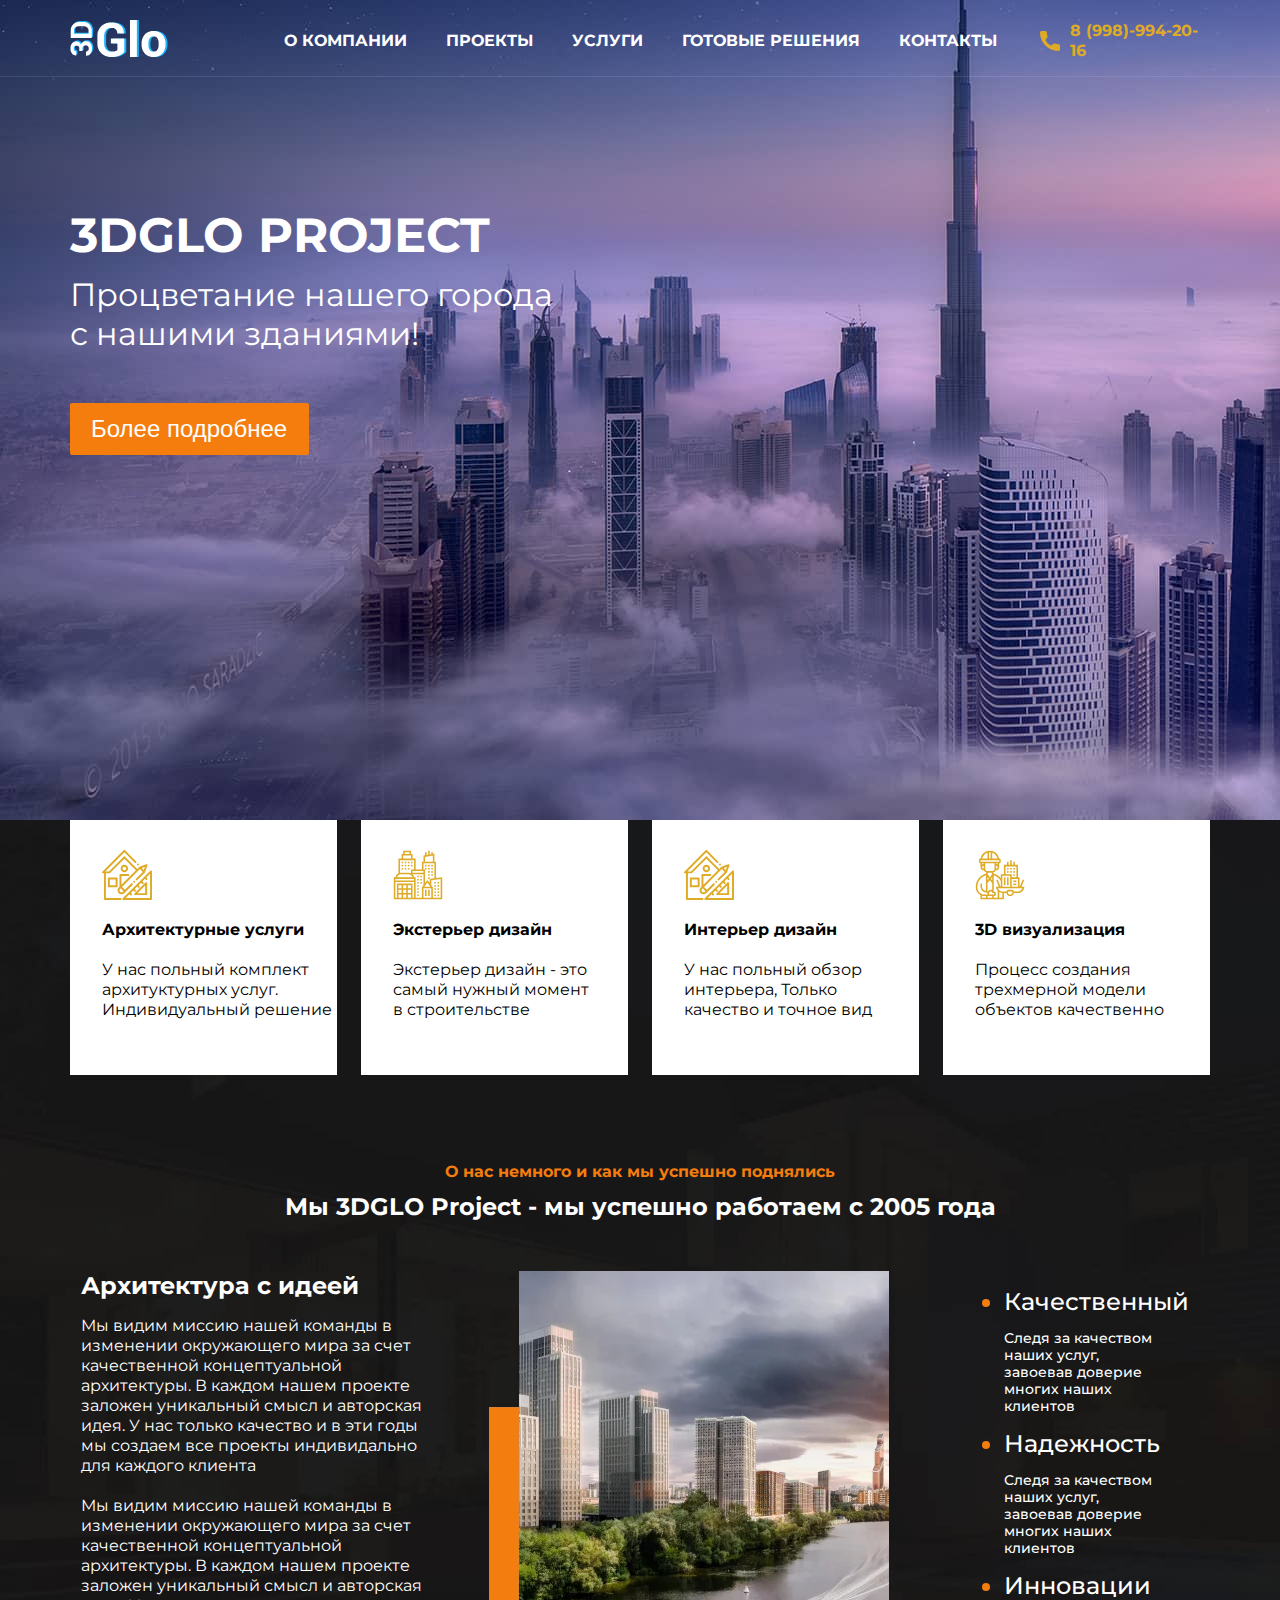
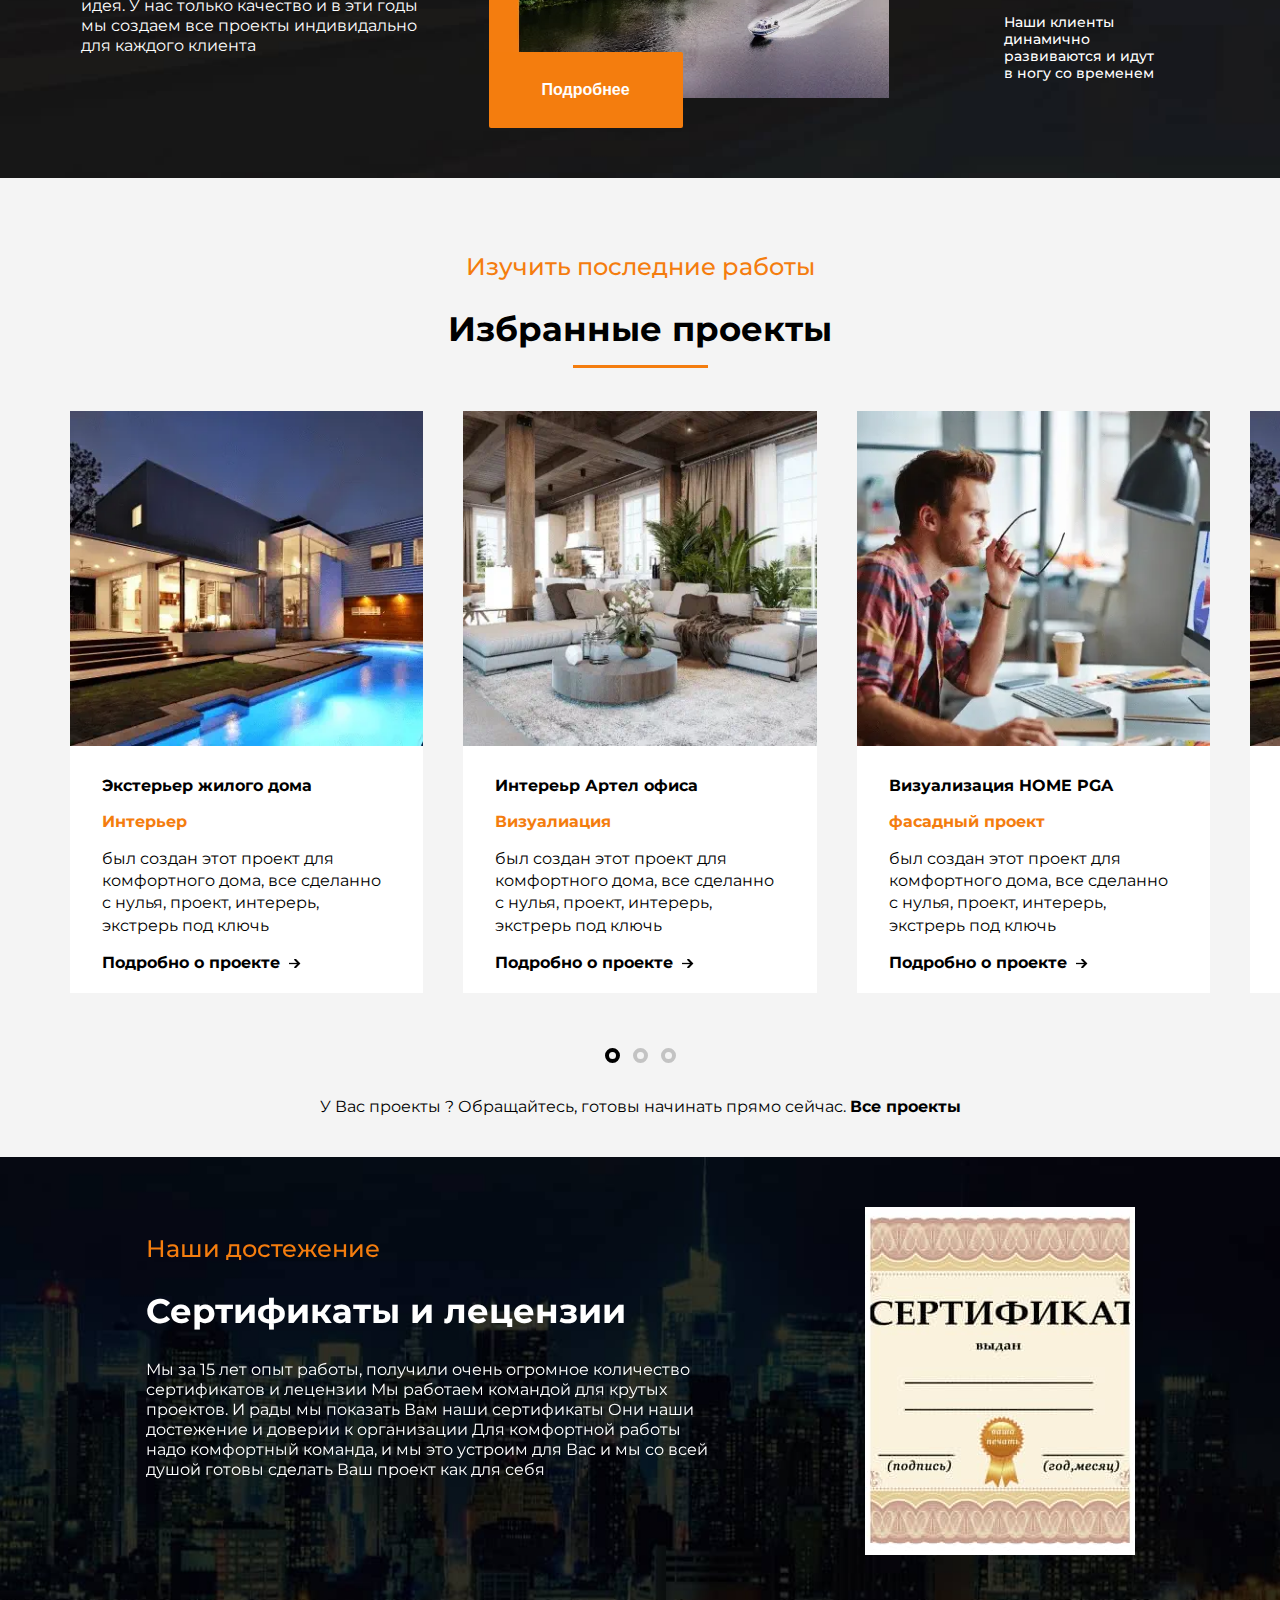
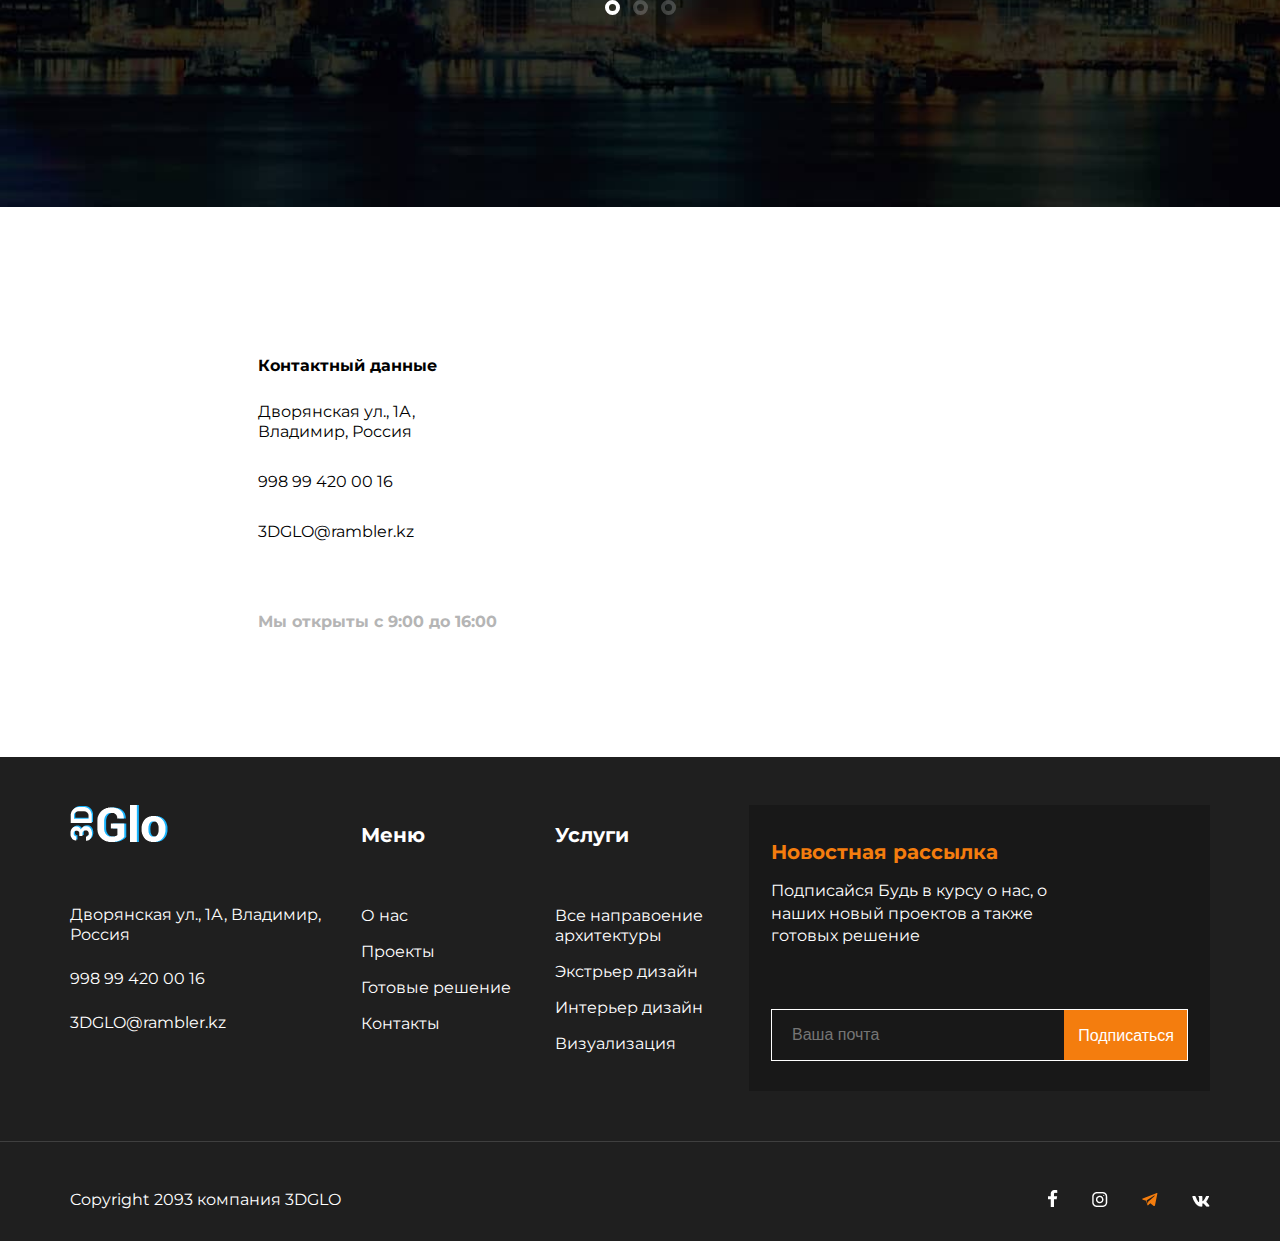
<file: index.html>
<!DOCTYPE html><html lang="ru"><head><meta charset="UTF-8"><meta http-equiv="X-UA-Compatible" content="IE=edge"><meta name="viewport" content="width=device-width,initial-scale=1"><title>Construction Company</title><style>body{font-family:Montserrat,sans-serif;margin:0;padding:0}.container{width:auto}.main{background:url(../img/header-bg.webp) no-repeat;min-height:820px;color:#fff}.header{padding-top:20px;padding-bottom:15px;color:#fff;border-bottom:1px solid rgba(255,255,255,.1)}.header-info{display:flex;align-items:center}.header-info__icon{margin-right:10px}.header-info__phone{text-decoration:none;color:#dfab26;font-weight:700;font-size:16px;line-height:20px;text-transform:uppercase}.navigation{list-style:none;margin:0;padding:0}.navigation-link{text-decoration:none;font-weight:700;font-size:16px;line-height:20px;text-transform:uppercase;color:#fff;position:relative}.navigation-link::after{display:block;position:absolute;content:'';height:2px;width:0;background-color:#dfab26;transition:width .3s ease-in-out;bottom:-28px}.navigation-link:focus:after,.navigation-link:hover:after{width:100%}.main-title{padding-top:129px;font-weight:700;font-size:48px;line-height:59px;text-transform:uppercase;color:#fff;margin:0}.main-text{font-weight:400;font-size:32px;line-height:39px;margin:0;padding-top:10px}.button{margin-top:50px;background:#f47d0e;color:#fff;padding-top:12px;padding-left:21px;padding-bottom:12px;padding-right:22px;font-size:24px;border:none;cursor:pointer;border-radius:2px}</style></head><body><div class="main"><header class="header"><div class="container"><div class="row align-items-center"><div class="col-lg-2 col-6"><a href="#" class="header-link"><img src="img/3dglo.png" alt="logo-image"> </a><!-- /.header-logo --></div><!-- /.col-2 --><div class="col-lg-8 d-none d-lg-block"><nav><ul class="navigation d-flex justify-content-around"><li class="navigation-item"><a href="#" class="navigation-link">О компании</a><!-- /.navigation-link --></li><!-- /.navigation-item --><li class="navigation-item"><a href="#" class="navigation-link">Проекты</a><!-- /.navigation-link --></li><!-- /.navigation-item --><li class="navigation-item"><a href="#" class="navigation-link">Услуги</a><!-- /.navigation-link --></li><!-- /.navigation-item --><li class="navigation-item"><a href="#" class="navigation-link">Готовые решения</a><!-- /.navigation-link --></li><!-- /.navigation-item --><li class="navigation-item"><a href="#" class="navigation-link">Контакты</a><!-- /.navigation-link --></li><!-- /.navigation-item --></ul><!-- /.navigation --></nav></div><!-- /.col-9 --><div class="col-lg-2 col-6 d-flex justify-content-end"><div class="header-info"><img src="img/icon-phone.svg" alt="phone-icon" class="header-info__icon"> <a href="tel:+79989942016" class="header-info__phone">8 (998)-994-20-16</a><!-- /.header-info__phone --></div><!-- /.header-info --></div><!-- /.col-2 --></div><!-- /.row --></div><!-- /.container --></header><!-- /.header --><div class="container"><div class="main-info"><h2 class="main-title">3DGLO PROJECT</h2><!-- /.header-title --><p class="main-text">Процветание нашего города<br>с нашими зданиями!</p><!-- /.header-text --> <button class="button main-button">Более подробнее</button></div><!-- /.main-info --></div><!-- /.container --></div><!-- /.main --><section class="about"><div class="container"><div class="row"><div class="col-lg-3 col-md-6 mb-4"><div class="card card-1"><div class="card-1-logo"></div><!-- /.card-logo --><!-- <img src="img/about/card-1.svg" alt="icon-home" class="card-image"> --> <span class="card-title">Архитектурные услуги</span><!-- /.card-title --><p class="card-text">У нас польный комплект<br>архитуктурных услуг.<br>Индивидуальный решение</p><!-- /.card-text --></div><!-- /.card --></div><!-- /.col-md-3 --><div class="col-lg-3 col-md-6 mb-4"><div class="card card-2"><div class="card-2-logo"></div><!-- /.card-logo --><!-- <img src="img/about/card-2.svg" alt="icon-home" class="card-image"> --> <span class="card-title">Экстерьер дизайн</span><!-- /.card-title --><p class="card-text">Экстерьер дизайн - это<br>самый нужный момент<br>в строительстве</p><!-- /.card-text --></div><!-- /.card --></div><!-- /.col-md-3 --><div class="col-lg-3 col-md-6 mb-4"><div class="card card-3"><div class="card-3-logo"></div><!-- /.card-logo --><!-- <img src="img/about/card-1.svg" alt="icon-home" class="card-image"> --> <span class="card-title">Интерьер дизайн</span><!-- /.card-title --><p class="card-text">У нас польный обзор<br>интерьера, Только<br>качество и точное вид</p><!-- /.card-text --></div><!-- /.card --></div><!-- /.col-md-3 --><div class="col-lg-3 col-md-6 mb-4"><div class="card card-4"><div class="card-4-logo"></div><!-- /.card-logo --><!-- <img src="img/about/card-4.svg" alt="icon-home" class="card-image"> --> <span class="card-title">3D визуализация</span><!-- /.card-title --><p class="card-text">Процесс создания<br>трехмерной модели<br>объектов качественно</p><!-- /.card-text --></div><!-- /.card --></div><!-- /.col-md-3 --></div></div><div class="container"><div class="row"><span class="about-subtitle">О нас немного и как мы успешно поднялись</span><!-- /.about-subtitle --><h2 class="about-title">Мы 3DGLO Project - мы успешно работаем с 2005 года</h2><!-- /.about-title --><div class="col-lg-4 d-flex justify-content-center mb-4"><div class="about-info"><span class="about-info__idea">Архитектура с идеей</span><!-- /.about-info-idea --><p class="about-info__text">Мы видим миссию нашей команды в изменении окружающего мира за счет качественной концептуальной архитектуры. В каждом нашем проекте заложен уникальный смысл и авторская идея. У нас только качество и в эти годы мы создаем все проекты индивидально для каждого клиента<br><br>Мы видим миссию нашей команды в изменении окружающего мира за счет качественной концептуальной архитектуры. В каждом нашем проекте заложен уникальный смысл и авторская идея. У нас только качество и в эти годы мы создаем все проекты индивидально для каждого клиента</p><!-- /.about-info__text --></div><!-- /.about-info --></div><!-- /.col-4 --><div class="col-lg-5 d-flex justify-content-center"><div class="about-galery"><img src="img/about/about-image-2.webp" alt="" class="about-galery__image"> <button class="button about-button">Подробнее</button><!-- /.button --></div><!-- /.about-galery --></div><!-- /.col-5 --><div class="col-lg-3 d-flex justify-content-center mb-4"><nav><ul><li class="about-descr"><span class="about-descr__light">Качественный</span></li><p class="about-text">Следя за качеством наших услуг, завоевав доверие многих наших клиентов</p><!-- /.about-text --><!-- /.about-descr --><li class="about-descr"><span class="about-descr__light">Надежность</span></li><p class="about-text">Следя за качеством наших услуг, завоевав доверие многих наших клиентов</p><!-- /.about-text --><!-- /.about-descr --><li class="about-descr"><span class="about-descr__light">Инновации</span></li><p class="about-text">Наши клиенты динамично развиваются и идут в ногу со временем</p><!-- /.about-text --><!-- /.about-descr --></ul><!-- / --></nav></div><!-- /.col-3 --></div><!-- /.row --></div><!-- /.container --></section><!-- /.about --><section class="projects"><!-- /.about-title --><div class="container"><h3 class="projects-subtitle">Изучить последние работы</h3><!-- /.about-subtitle --><h2 class="projects-title">Избранные проекты</h2><!-- Slider main container --><div class="slider swiper-container slider-projects"><!-- Additional required wrapper --><div class="swiper-wrapper"><!-- Slides --><div class="slide slide-1 swiper-slide"><div class="slide-card"><img src="img/projects/card-1.webp" alt="" class="slide-card-image"><div class="slide-card-info"><span class="slide-card-info__title mb-3">Экстерьер жилого дома</span><!-- /.slide-card__title --> <span class="slide-card-info__subtitle">Интерьер</span><!-- /.slide-card__subtitle --><p class="slide-card-info__descr">был создан этот проект для комфортного дома, все сделанно с нулья, проект, интерерь, экстрерь под ключь</p><!-- /.slide-card__text --> <a href="" class="slide-card-info__link">Подробно о проекте</a><!-- /.slide-card__link --></div><!-- /.slide-card__info --></div><!-- /.slide-card --></div><div class="slide slide-1 swiper-slide"><div class="slide-card"><img src="img/projects/card-2.webp" alt="" class="slide-card-image"><div class="slide-card-info"><span class="slide-card-info__title mb-3">Интереьр Артел офиса</span><!-- /.slide-card__title --> <span class="slide-card-info__subtitle">Визуалиация</span><!-- /.slide-card__subtitle --><p class="slide-card-info__descr">был создан этот проект для комфортного дома, все сделанно с нулья, проект, интерерь, экстрерь под ключь</p><!-- /.slide-card__text --> <a href="" class="slide-card-info__link">Подробно о проекте</a><!-- /.slide-card__link --></div><!-- /.slide-card__info --></div><!-- /.slide-card --></div><div class="slide slide-1 swiper-slide"><div class="slide-card"><img src="img/projects/card-3.webp" alt="" class="slide-card-image"><div class="slide-card-info"><span class="slide-card-info__title mb-3">Визуализация HOME PGA</span><!-- /.slide-card__title --> <span class="slide-card-info__subtitle">фасадный проект</span><!-- /.slide-card__subtitle --><p class="slide-card-info__descr">был создан этот проект для комфортного дома, все сделанно с нулья, проект, интерерь, экстрерь под ключь</p><!-- /.slide-card__text --> <a href="" class="slide-card-info__link">Подробно о проекте</a><!-- /.slide-card__link --></div><!-- /.slide-card__info --></div><!-- /.slide-card --></div><div class="slide slide-1 swiper-slide"><div class="slide-card"><img src="img/projects/card-1.webp" alt="" class="slide-card-image"><div class="slide-card-info"><span class="slide-card-info__title mb-3">Экстерьер жилого дома</span><!-- /.slide-card__title --> <span class="slide-card-info__subtitle">фасадный проект</span><!-- /.slide-card__subtitle --><p class="slide-card-info__descr">был создан этот проект для комфортного дома, все сделанно с нулья, проект, интерерь, экстрерь под ключь</p><!-- /.slide-card__text --> <a href="" class="slide-card-info__link">Подробно о проекте</a><!-- /.slide-card__link --></div><!-- /.slide-card__info --></div><!-- /.slide-card --></div><div class="slide slide-1 swiper-slide"><div class="slide-card"><img src="img/projects/card-2.webp" alt="" class="slide-card-image"><div class="slide-card-info"><span class="slide-card-info__title mb-3">Интереьр Артел офиса</span><!-- /.slide-card__title --> <span class="slide-card-info__subtitle">Визуалиация</span><!-- /.slide-card__subtitle --><p class="slide-card-info__descr">был создан этот проект для комфортного дома, все сделанно с нулья, проект, интерерь, экстрерь под ключь</p><!-- /.slide-card__text --> <a href="" class="slide-card-info__link">Подробно о проекте</a><!-- /.slide-card__link --></div><!-- /.slide-card__info --></div><!-- /.slide-card --></div></div><div class="swiper-pagination"></div></div><div class="row"><span class="projects-text">У Вас проекты ? Обращайтесь, готовы начинать прямо сейчас. <span class="projects-text__dark">Все проекты</span></span><!-- /.projects-text --></div><!-- /.row --></div><!-- /.container --></section><!-- /.projects --><section class="sertificates"><div class="container"><div class="slider swiper-container slider-sertificates"><!-- Additional required wrapper --><div class="swiper-wrapper"><!-- Slides --><div class="swiper-slide d-flex flex-column flex-lg-row align-items-center justify-content-around"><div class="sertificates-info"><span class="sertificates-info__subtitle">Наши достежение</span><!-- /.sertificates-info__subtitle --><h2 class="sertificates-info__title">Сертификаты и лецензии</h2><!-- /.sertificates-info__title --><p class="sertificates-info__text mb-5 md-lg-0">Мы за 15 лет опыт работы, получили очень огромное количество сертификатов и лецензии Мы работаем командой для крутых проектов. И рады мы показать Вам наши сертификаты Они наши достежение и доверии к организации Для комфортной работы надо комфортный команда, и мы это устроим для Вас и мы со всей душой готовы сделать Ваш проект как для себя</p><!-- /.sertificates-info__text --></div><!-- /.sertificates-info --><div class="sertificates-image d-flex align-items-center justify-content-center flex-column"><img src="img/sertificates/sertificates.jpg" alt="" class="sertificates-image"></div><!-- /.sertificates-image --></div><!-- /.swiper-slide slide-sertificate --><div class="swiper-slide d-flex flex-column flex-lg-row align-items-center justify-content-around"><div class="sertificates-info"><span class="sertificates-info__subtitle">Наши достежение</span><!-- /.sertificates-info__subtitle --><h2 class="sertificates-info__title">Сертификаты и лецензии</h2><!-- /.sertificates-info__title --><p class="sertificates-info__text mb-5 md-lg-0">Мы за 15 лет опыт работы, получили очень огромное количество сертификатов и лецензии Мы работаем командой для крутых проектов. И рады мы показать Вам наши сертификаты Они наши достежение и доверии к организации Для комфортной работы надо комфортный команда, и мы это устроим для Вас и мы со всей душой готовы сделать Ваш проект как для себя</p><!-- /.sertificates-info__text --></div><!-- /.sertificates-info --><div class="sertificates-image d-flex align-items-center justify-content-center flex-column"><img src="img/sertificates/sertificates-2.jpg" alt="" class="sertificates-image"></div><!-- /.sertificates-image --></div><!-- /.swiper-slide slide-sertificate --><div class="swiper-slide d-flex flex-column flex-lg-row align-items-center justify-content-around"><div class="sertificates-info"><span class="sertificates-info__subtitle">Наши достежение</span><!-- /.sertificates-info__subtitle --><h2 class="sertificates-info__title">Сертификаты и лецензии</h2><!-- /.sertificates-info__title --><p class="sertificates-info__text mb-5 md-lg-0">Мы за 15 лет опыт работы, получили очень огромное количество сертификатов и лецензии Мы работаем командой для крутых проектов. И рады мы показать Вам наши сертификаты Они наши достежение и доверии к организации Для комфортной работы надо комфортный команда, и мы это устроим для Вас и мы со всей душой готовы сделать Ваш проект как для себя</p><!-- /.sertificates-info__text --></div><!-- /.sertificates-info --><div class="sertificates-image d-flex align-items-center justify-content-center flex-column"><img src="img/sertificates/sertificates-3.jpg" alt="" class="sertificates-image"></div><!-- /.sertificates-image --></div><!-- /.swiper-slide slide-sertificate --></div><!-- If we need pagination --><div class="swiper-pagination"></div></div></div><!-- /.container --></section><!-- /.sertificates --><section class="contacts"><div id="map" class="map"></div><div class="contacts-block"><h3 class="contacts-block__title">Контактный данные</h3><!-- /.contacts-block__title --><div class="contacts-block__info">Дворянская ул., 1А, Владимир, Россия</div><!-- /.contacts-block__info --><div class="contacts-block__info">998 99 420 00 16</div><!-- /.contacts-block__info --><div class="contacts-block__info">3DGLO@rambler.kz</div><!-- /.contacts-block__info --><div class="contacts-block__subtitle">Мы открыты с 9:00 до 16:00</div><!-- /.contacts-block__subtitle --></div><!-- /.contacts-block --></section><!-- /.section contacts --><div class="footer"><div class="container"><div class="row d-flex align-items-baseline"><div class="col-lg-3 col-md-4 mb-3 mb-md-0"><div class="footer-contacts-block"><a href="#" class="footer-link"><img src="img/3dglo.png" alt="logo-image"> </a><!-- /.footer-logo --><div class="footer-contacts-block__info mb-4">Дворянская ул., 1А, Владимир, Россия</div><!-- /.contacts-block__info --><div class="footer-contacts-block__info mb-4">998 99 420 00 16</div><!-- /.contacts-block__info --><div class="footer-contacts-block__info mb-4">3DGLO@rambler.kz</div><!-- /.contacts-block__info --></div><!-- /.contacts-block --></div><!-- /.col-3 --><div class="col-lg-2 col-md-4 mb-3 mb-md-0"><div class="footer-menu"><span class="footer-menu__title">Меню</span><!-- /.footer-nemu__title --><ul class="footer-menu-navigation"><li class="footer-menu-item mb-3">О нас</li><!-- /.footer-menu-link --><li class="footer-menu-item mb-3">Проекты</li><!-- /.footer-menu-link --><li class="footer-menu-item mb-3">Готовые решение</li><!-- /.footer-menu-link --><li class="footer-menu-item mb-3">Контакты</li><!-- /.footer-menu-link --></ul><!-- /.footer-menu-item --></div><!-- /.footer-menu --></div><!-- /.col-2 --><div class="col-lg-2 col-md-4"><div class="footer-menu"><span class="footer-menu__title">Услуги</span><!-- /.footer-services --><ul class="footer-menu-navigation"><li class="footer-menu-item mb-3">Все направоение архитектуры</li><!-- /.footer-services-link --><li class="footer-menu-item mb-3">Экстрьер дизайн</li><!-- /.footer-services-link --><li class="footer-menu-item mb-3">Интерьер дизайн</li><!-- /.footer-services-link --><li class="footer-menu-item mb-3">Визуализация</li><!-- /.footer-services-link --></ul><!-- /.footer-menu-item --></div><!-- /.footer-menu --></div><!-- /.col-2 --><div class="col-lg-5 align-self-center mt-5 mt-lg-0"><div class="footer-news"><span class="footer-news__title">Новостная рассылка</span><!-- /.footer-news__title --><p class="footer-news__text">Подписайся Будь в курсу о нас, о наших новый проектов а также готовых решение</p><!-- /.footer-news__text --><form action="#" class="footer-news__form d-flex justify-content-between"><input type="email" class="footer-news__form__input" placeholder="Ваша почта"> <button class="footer-news__form__button">Подписаться</button><!-- /.form-button --></form><!-- /.footer-news__form --></div><!-- /.footer-news --></div><!-- /.col-4 --></div><!-- /.row --></div><!-- /.container --><div class="footer-border"></div><!-- /.footer-border --><div class="container"><div class="row d-flex mt-5"><div class="col-md-6"><div class="footer-copyright"><span class="footer-copyright">Copyright 2093 компания 3DGLO</span><!-- /.footer-copyright --></div></div><!-- /.col-6 --><div class="col-md-6 mt-4 mt-md-0 d-flex justify-content-center justify-content-lg-end"><div class="footer-social"><img src="img/footer/Vector-1.png" alt="" class="footer-social-icon"> <img src="img/footer/instagram-1.png" alt="" class="footer-social-icon"> <img src="img/footer/telegramm.svg" alt="" class="footer-social-icon"> <img src="img/footer/Vector.png" alt="" class="footer-social-icon"></div><!-- /.footer-social --></div><!-- /.col-6 --></div><!-- /.row --></div><!-- /.container --></div><!-- /.footer --><link href="https://fonts.googleapis.com/css2?family=Montserrat:wght@400;500;600;700&display=swap" rel="stylesheet"><link rel="stylesheet" href="css/bootstrap-grid.min.css"><link rel="stylesheet" href="https://unpkg.com/swiper/swiper-bundle.min.css"><link rel="stylesheet" href="css/main.min.css"><script src="https://api-maps.yandex.ru/2.1/?lang=ru_RU"></script><script src="https://unpkg.com/swiper/swiper-bundle.min.js"></script><script src="js/main.min.js"></script><script>ymaps.ready(function () {
            var myMap = new ymaps.Map('map', {
                center: [56.126835, 40.397095],
                zoom: 18
            }, {
                searchControlProvider: 'yandex#search'
            });

            myMap.behaviors
            myMap.behaviors.disable('scrollZoom'),

                // Создаём макет содержимого.
                MyIconContentLayout = ymaps.templateLayoutFactory.createClass(
                    '<div style="color: #FFFFFF; font-weight: bold;">$[properties.iconContent]</div>',
                ),

                myPlacemark = new ymaps.Placemark(myMap.getCenter(), {
                    hintContent: 'Собственный значок метки',
                    balloonContent: 'Это красивая метка'
                }, {
                    // Опции.
                    // Необходимо указать данный тип макета.
                    iconLayout: 'default#image',
                    // Своё изображение иконки метки.
                    iconImageHref: 'img/icon-map.png',
                    // Размеры метки.`
                    iconImageSize: [100, 100],
                    // Смещение левого верхнего угла иконки относительно
                    // её "ножки" (точки привязки).
                    iconImageOffset: [-50, -100]
                });

            myMap.geoObjects
                .add(myPlacemark)
        });</script></body></html>
</file>
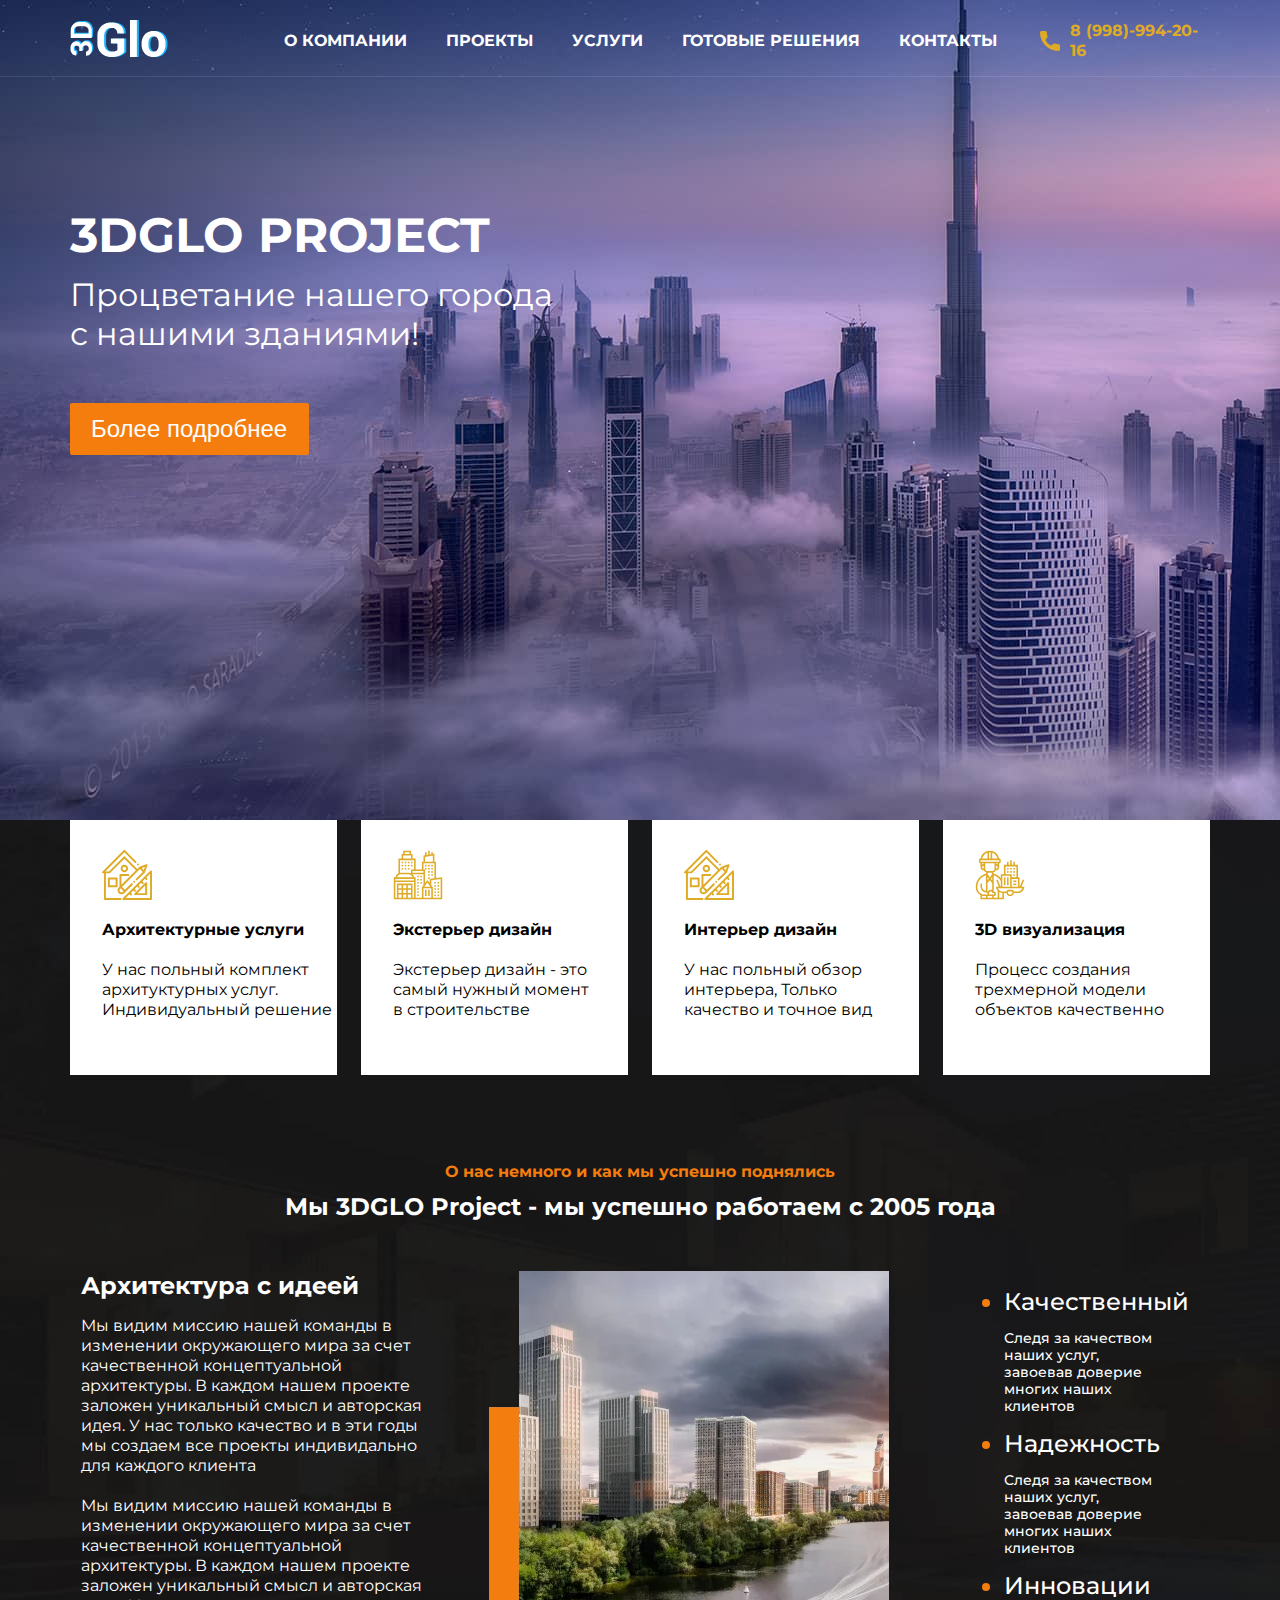
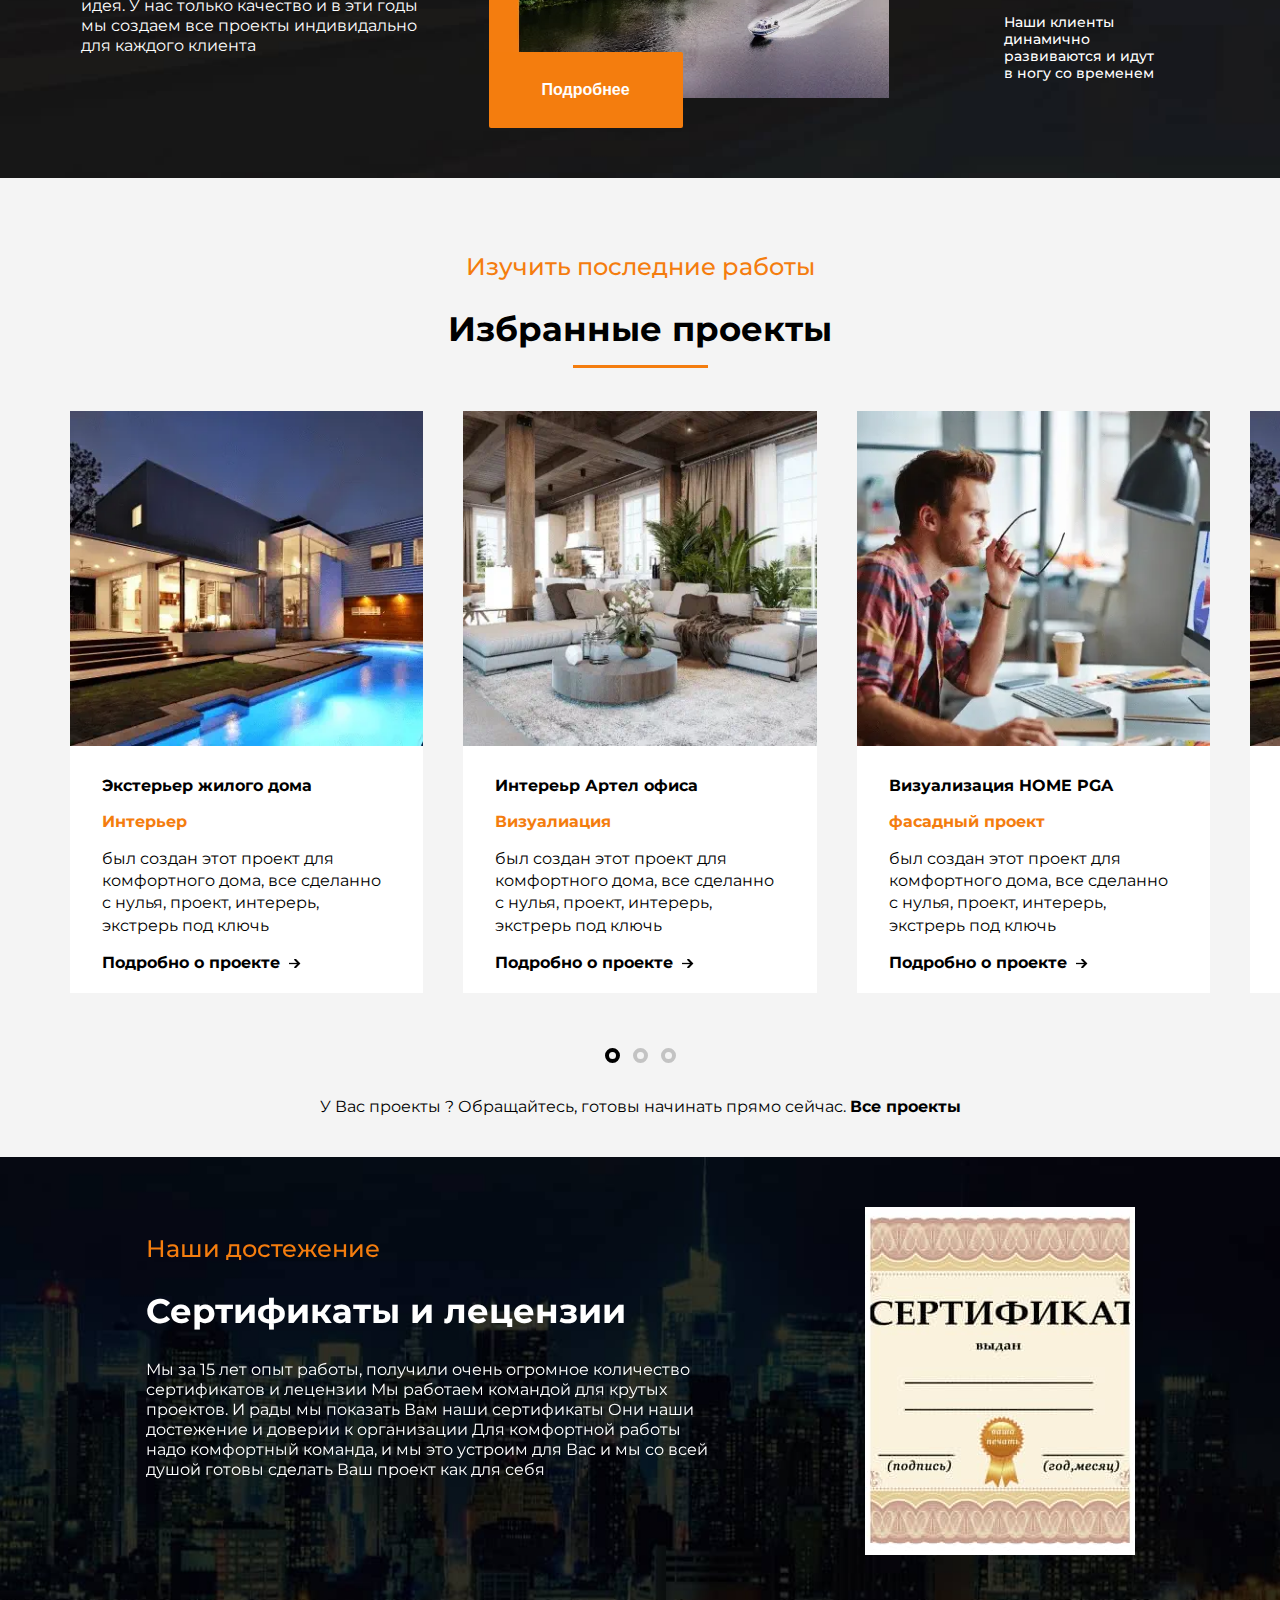
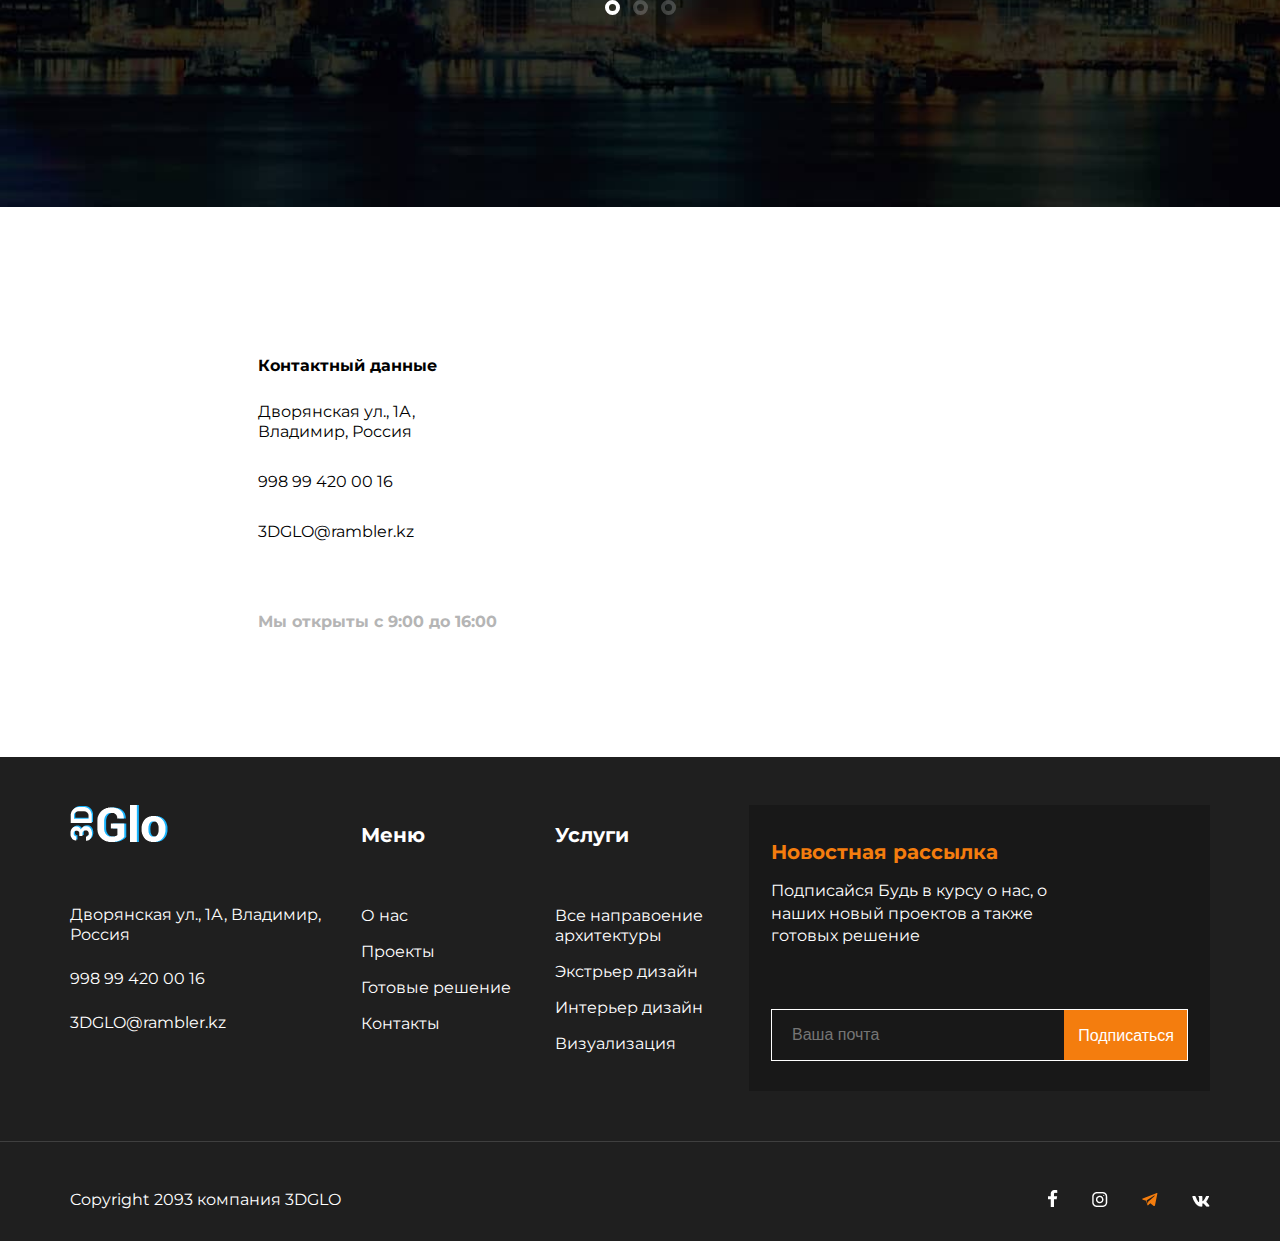
<file: index..html>
<!DOCTYPE html><html lang="ru"><head><meta charset="UTF-8"><meta http-equiv="X-UA-Compatible" content="IE=edge"><meta name="viewport" content="width=device-width,initial-scale=1"><title>Construction Company</title><style>body{font-family:Montserrat,sans-serif;margin:0;padding:0}.container{width:auto}.main{background:url(../img/header-bg.webp) no-repeat;min-height:820px;color:#fff}.header{padding-top:20px;padding-bottom:15px;color:#fff;border-bottom:1px solid rgba(255,255,255,.1)}.header-info{display:flex;align-items:center}.header-info__icon{margin-right:10px}.header-info__phone{text-decoration:none;color:#dfab26;font-weight:700;font-size:16px;line-height:20px;text-transform:uppercase}.navigation{list-style:none;margin:0;padding:0}.navigation-link{text-decoration:none;font-weight:700;font-size:16px;line-height:20px;text-transform:uppercase;color:#fff;position:relative}.navigation-link::after{display:block;position:absolute;content:'';height:2px;width:0;background-color:#dfab26;transition:width .3s ease-in-out;bottom:-28px}.navigation-link:focus:after,.navigation-link:hover:after{width:100%}.main-title{padding-top:129px;font-weight:700;font-size:48px;line-height:59px;text-transform:uppercase;color:#fff;margin:0}.main-text{font-weight:400;font-size:32px;line-height:39px;margin:0;padding-top:10px}.button{margin-top:50px;background:#f47d0e;color:#fff;padding-top:12px;padding-left:21px;padding-bottom:12px;padding-right:22px;font-size:24px;border:none;cursor:pointer;border-radius:2px}</style></head><body><div class="main"><header class="header"><div class="container"><div class="row align-items-center"><div class="col-lg-2 col-6"><a href="#" class="header-link"><img src="img/3dglo.png" alt="logo-image"> </a><!-- /.header-logo --></div><!-- /.col-2 --><div class="col-lg-8 d-none d-lg-block"><nav><ul class="navigation d-flex justify-content-around"><li class="navigation-item"><a href="#" class="navigation-link">О компании</a><!-- /.navigation-link --></li><!-- /.navigation-item --><li class="navigation-item"><a href="#" class="navigation-link">Проекты</a><!-- /.navigation-link --></li><!-- /.navigation-item --><li class="navigation-item"><a href="#" class="navigation-link">Услуги</a><!-- /.navigation-link --></li><!-- /.navigation-item --><li class="navigation-item"><a href="#" class="navigation-link">Готовые решения</a><!-- /.navigation-link --></li><!-- /.navigation-item --><li class="navigation-item"><a href="#" class="navigation-link">Контакты</a><!-- /.navigation-link --></li><!-- /.navigation-item --></ul><!-- /.navigation --></nav></div><!-- /.col-9 --><div class="col-lg-2 col-6 d-flex justify-content-end"><div class="header-info"><img src="img/icon-phone.svg" alt="phone-icon" class="header-info__icon"> <a href="tel:+79989942016" class="header-info__phone">8 (998)-994-20-16</a><!-- /.header-info__phone --></div><!-- /.header-info --></div><!-- /.col-2 --></div><!-- /.row --></div><!-- /.container --></header><!-- /.header --><div class="container"><div class="main-info"><h2 class="main-title">3DGLO PROJECT</h2><!-- /.header-title --><p class="main-text">Процветание нашего города<br>с нашими зданиями!</p><!-- /.header-text --> <button class="button main-button">Более подробнее</button></div><!-- /.main-info --></div><!-- /.container --></div><!-- /.main --><section class="about"><div class="container"><div class="row"><div class="col-lg-3 col-md-6 mb-4"><div class="card card-1"><div class="card-1-logo"></div><!-- /.card-logo --><!-- <img src="img/about/card-1.svg" alt="icon-home" class="card-image"> --> <span class="card-title">Архитектурные услуги</span><!-- /.card-title --><p class="card-text">У нас польный комплект<br>архитуктурных услуг.<br>Индивидуальный решение</p><!-- /.card-text --></div><!-- /.card --></div><!-- /.col-md-3 --><div class="col-lg-3 col-md-6 mb-4"><div class="card card-2"><div class="card-2-logo"></div><!-- /.card-logo --><!-- <img src="img/about/card-2.svg" alt="icon-home" class="card-image"> --> <span class="card-title">Экстерьер дизайн</span><!-- /.card-title --><p class="card-text">Экстерьер дизайн - это<br>самый нужный момент<br>в строительстве</p><!-- /.card-text --></div><!-- /.card --></div><!-- /.col-md-3 --><div class="col-lg-3 col-md-6 mb-4"><div class="card card-3"><div class="card-3-logo"></div><!-- /.card-logo --><!-- <img src="img/about/card-1.svg" alt="icon-home" class="card-image"> --> <span class="card-title">Интерьер дизайн</span><!-- /.card-title --><p class="card-text">У нас польный обзор<br>интерьера, Только<br>качество и точное вид</p><!-- /.card-text --></div><!-- /.card --></div><!-- /.col-md-3 --><div class="col-lg-3 col-md-6 mb-4"><div class="card card-4"><div class="card-4-logo"></div><!-- /.card-logo --><!-- <img src="img/about/card-4.svg" alt="icon-home" class="card-image"> --> <span class="card-title">3D визуализация</span><!-- /.card-title --><p class="card-text">Процесс создания<br>трехмерной модели<br>объектов качественно</p><!-- /.card-text --></div><!-- /.card --></div><!-- /.col-md-3 --></div></div><div class="container"><div class="row"><span class="about-subtitle">О нас немного и как мы успешно поднялись</span><!-- /.about-subtitle --><h2 class="about-title">Мы 3DGLO Project - мы успешно работаем с 2005 года</h2><!-- /.about-title --><div class="col-lg-4 d-flex justify-content-center mb-4"><div class="about-info"><span class="about-info__idea">Архитектура с идеей</span><!-- /.about-info-idea --><p class="about-info__text">Мы видим миссию нашей команды в изменении окружающего мира за счет качественной концептуальной архитектуры. В каждом нашем проекте заложен уникальный смысл и авторская идея. У нас только качество и в эти годы мы создаем все проекты индивидально для каждого клиента<br><br>Мы видим миссию нашей команды в изменении окружающего мира за счет качественной концептуальной архитектуры. В каждом нашем проекте заложен уникальный смысл и авторская идея. У нас только качество и в эти годы мы создаем все проекты индивидально для каждого клиента</p><!-- /.about-info__text --></div><!-- /.about-info --></div><!-- /.col-4 --><div class="col-lg-5 d-flex justify-content-center"><div class="about-galery"><img src="img/about/about-image-2.webp" alt="" class="about-galery__image"> <button class="button about-button">Подробнее</button><!-- /.button --></div><!-- /.about-galery --></div><!-- /.col-5 --><div class="col-lg-3 d-flex justify-content-center mb-4"><nav><ul><li class="about-descr"><span class="about-descr__light">Качественный</span></li><p class="about-text">Следя за качеством наших услуг, завоевав доверие многих наших клиентов</p><!-- /.about-text --><!-- /.about-descr --><li class="about-descr"><span class="about-descr__light">Надежность</span></li><p class="about-text">Следя за качеством наших услуг, завоевав доверие многих наших клиентов</p><!-- /.about-text --><!-- /.about-descr --><li class="about-descr"><span class="about-descr__light">Инновации</span></li><p class="about-text">Наши клиенты динамично развиваются и идут в ногу со временем</p><!-- /.about-text --><!-- /.about-descr --></ul><!-- / --></nav></div><!-- /.col-3 --></div><!-- /.row --></div><!-- /.container --></section><!-- /.about --><section class="projects"><!-- /.about-title --><div class="container"><h3 class="projects-subtitle">Изучить последние работы</h3><!-- /.about-subtitle --><h2 class="projects-title">Избранные проекты</h2><!-- Slider main container --><div class="slider swiper-container slider-projects"><!-- Additional required wrapper --><div class="swiper-wrapper"><!-- Slides --><div class="slide slide-1 swiper-slide"><div class="slide-card"><img src="img/projects/card-1.webp" alt="" class="slide-card-image"><div class="slide-card-info"><span class="slide-card-info__title mb-3">Экстерьер жилого дома</span><!-- /.slide-card__title --> <span class="slide-card-info__subtitle">Интерьер</span><!-- /.slide-card__subtitle --><p class="slide-card-info__descr">был создан этот проект для комфортного дома, все сделанно с нулья, проект, интерерь, экстрерь под ключь</p><!-- /.slide-card__text --> <a href="" class="slide-card-info__link">Подробно о проекте</a><!-- /.slide-card__link --></div><!-- /.slide-card__info --></div><!-- /.slide-card --></div><div class="slide slide-1 swiper-slide"><div class="slide-card"><img src="img/projects/card-2.webp" alt="" class="slide-card-image"><div class="slide-card-info"><span class="slide-card-info__title mb-3">Интереьр Артел офиса</span><!-- /.slide-card__title --> <span class="slide-card-info__subtitle">Визуалиация</span><!-- /.slide-card__subtitle --><p class="slide-card-info__descr">был создан этот проект для комфортного дома, все сделанно с нулья, проект, интерерь, экстрерь под ключь</p><!-- /.slide-card__text --> <a href="" class="slide-card-info__link">Подробно о проекте</a><!-- /.slide-card__link --></div><!-- /.slide-card__info --></div><!-- /.slide-card --></div><div class="slide slide-1 swiper-slide"><div class="slide-card"><img src="img/projects/card-3.webp" alt="" class="slide-card-image"><div class="slide-card-info"><span class="slide-card-info__title mb-3">Визуализация HOME PGA</span><!-- /.slide-card__title --> <span class="slide-card-info__subtitle">фасадный проект</span><!-- /.slide-card__subtitle --><p class="slide-card-info__descr">был создан этот проект для комфортного дома, все сделанно с нулья, проект, интерерь, экстрерь под ключь</p><!-- /.slide-card__text --> <a href="" class="slide-card-info__link">Подробно о проекте</a><!-- /.slide-card__link --></div><!-- /.slide-card__info --></div><!-- /.slide-card --></div><div class="slide slide-1 swiper-slide"><div class="slide-card"><img src="img/projects/card-1.webp" alt="" class="slide-card-image"><div class="slide-card-info"><span class="slide-card-info__title mb-3">Экстерьер жилого дома</span><!-- /.slide-card__title --> <span class="slide-card-info__subtitle">фасадный проект</span><!-- /.slide-card__subtitle --><p class="slide-card-info__descr">был создан этот проект для комфортного дома, все сделанно с нулья, проект, интерерь, экстрерь под ключь</p><!-- /.slide-card__text --> <a href="" class="slide-card-info__link">Подробно о проекте</a><!-- /.slide-card__link --></div><!-- /.slide-card__info --></div><!-- /.slide-card --></div><div class="slide slide-1 swiper-slide"><div class="slide-card"><img src="img/projects/card-2.webp" alt="" class="slide-card-image"><div class="slide-card-info"><span class="slide-card-info__title mb-3">Интереьр Артел офиса</span><!-- /.slide-card__title --> <span class="slide-card-info__subtitle">Визуалиация</span><!-- /.slide-card__subtitle --><p class="slide-card-info__descr">был создан этот проект для комфортного дома, все сделанно с нулья, проект, интерерь, экстрерь под ключь</p><!-- /.slide-card__text --> <a href="" class="slide-card-info__link">Подробно о проекте</a><!-- /.slide-card__link --></div><!-- /.slide-card__info --></div><!-- /.slide-card --></div></div><div class="swiper-pagination"></div></div><div class="row"><span class="projects-text">У Вас проекты ? Обращайтесь, готовы начинать прямо сейчас. <span class="projects-text__dark">Все проекты</span></span><!-- /.projects-text --></div><!-- /.row --></div><!-- /.container --></section><!-- /.projects --><section class="sertificates"><div class="container"><div class="slider swiper-container slider-sertificates"><!-- Additional required wrapper --><div class="swiper-wrapper"><!-- Slides --><div class="swiper-slide d-flex flex-column flex-lg-row align-items-center justify-content-around"><div class="sertificates-info"><span class="sertificates-info__subtitle">Наши достежение</span><!-- /.sertificates-info__subtitle --><h2 class="sertificates-info__title">Сертификаты и лецензии</h2><!-- /.sertificates-info__title --><p class="sertificates-info__text mb-5 md-lg-0">Мы за 15 лет опыт работы, получили очень огромное количество сертификатов и лецензии Мы работаем командой для крутых проектов. И рады мы показать Вам наши сертификаты Они наши достежение и доверии к организации Для комфортной работы надо комфортный команда, и мы это устроим для Вас и мы со всей душой готовы сделать Ваш проект как для себя</p><!-- /.sertificates-info__text --></div><!-- /.sertificates-info --><div class="sertificates-image d-flex align-items-center justify-content-center flex-column"><img src="img/sertificates/sertificates.jpg" alt="" class="sertificates-image"></div><!-- /.sertificates-image --></div><!-- /.swiper-slide slide-sertificate --><div class="swiper-slide d-flex flex-column flex-lg-row align-items-center justify-content-around"><div class="sertificates-info"><span class="sertificates-info__subtitle">Наши достежение</span><!-- /.sertificates-info__subtitle --><h2 class="sertificates-info__title">Сертификаты и лецензии</h2><!-- /.sertificates-info__title --><p class="sertificates-info__text mb-5 md-lg-0">Мы за 15 лет опыт работы, получили очень огромное количество сертификатов и лецензии Мы работаем командой для крутых проектов. И рады мы показать Вам наши сертификаты Они наши достежение и доверии к организации Для комфортной работы надо комфортный команда, и мы это устроим для Вас и мы со всей душой готовы сделать Ваш проект как для себя</p><!-- /.sertificates-info__text --></div><!-- /.sertificates-info --><div class="sertificates-image d-flex align-items-center justify-content-center flex-column"><img src="img/sertificates/sertificates-2.jpg" alt="" class="sertificates-image"></div><!-- /.sertificates-image --></div><!-- /.swiper-slide slide-sertificate --><div class="swiper-slide d-flex flex-column flex-lg-row align-items-center justify-content-around"><div class="sertificates-info"><span class="sertificates-info__subtitle">Наши достежение</span><!-- /.sertificates-info__subtitle --><h2 class="sertificates-info__title">Сертификаты и лецензии</h2><!-- /.sertificates-info__title --><p class="sertificates-info__text mb-5 md-lg-0">Мы за 15 лет опыт работы, получили очень огромное количество сертификатов и лецензии Мы работаем командой для крутых проектов. И рады мы показать Вам наши сертификаты Они наши достежение и доверии к организации Для комфортной работы надо комфортный команда, и мы это устроим для Вас и мы со всей душой готовы сделать Ваш проект как для себя</p><!-- /.sertificates-info__text --></div><!-- /.sertificates-info --><div class="sertificates-image d-flex align-items-center justify-content-center flex-column"><img src="img/sertificates/sertificates-3.jpg" alt="" class="sertificates-image"></div><!-- /.sertificates-image --></div><!-- /.swiper-slide slide-sertificate --></div><!-- If we need pagination --><div class="swiper-pagination"></div></div></div><!-- /.container --></section><!-- /.sertificates --><section class="contacts"><div id="map" class="map"></div><div class="contacts-block"><h3 class="contacts-block__title">Контактный данные</h3><!-- /.contacts-block__title --><div class="contacts-block__info">Дворянская ул., 1А, Владимир, Россия</div><!-- /.contacts-block__info --><div class="contacts-block__info">998 99 420 00 16</div><!-- /.contacts-block__info --><div class="contacts-block__info">3DGLO@rambler.kz</div><!-- /.contacts-block__info --><div class="contacts-block__subtitle">Мы открыты с 9:00 до 16:00</div><!-- /.contacts-block__subtitle --></div><!-- /.contacts-block --></section><!-- /.section contacts --><div class="footer"><div class="container"><div class="row d-flex align-items-baseline"><div class="col-lg-3 col-md-4 mb-3 mb-md-0"><div class="footer-contacts-block"><a href="#" class="footer-link"><img src="img/3dglo.png" alt="logo-image"> </a><!-- /.footer-logo --><div class="footer-contacts-block__info mb-4">Дворянская ул., 1А, Владимир, Россия</div><!-- /.contacts-block__info --><div class="footer-contacts-block__info mb-4">998 99 420 00 16</div><!-- /.contacts-block__info --><div class="footer-contacts-block__info mb-4">3DGLO@rambler.kz</div><!-- /.contacts-block__info --></div><!-- /.contacts-block --></div><!-- /.col-3 --><div class="col-lg-2 col-md-4 mb-3 mb-md-0"><div class="footer-menu"><span class="footer-menu__title">Меню</span><!-- /.footer-nemu__title --><ul class="footer-menu-navigation"><li class="footer-menu-item mb-3">О нас</li><!-- /.footer-menu-link --><li class="footer-menu-item mb-3">Проекты</li><!-- /.footer-menu-link --><li class="footer-menu-item mb-3">Готовые решение</li><!-- /.footer-menu-link --><li class="footer-menu-item mb-3">Контакты</li><!-- /.footer-menu-link --></ul><!-- /.footer-menu-item --></div><!-- /.footer-menu --></div><!-- /.col-2 --><div class="col-lg-2 col-md-4"><div class="footer-menu"><span class="footer-menu__title">Услуги</span><!-- /.footer-services --><ul class="footer-menu-navigation"><li class="footer-menu-item mb-3">Все направоение архитектуры</li><!-- /.footer-services-link --><li class="footer-menu-item mb-3">Экстрьер дизайн</li><!-- /.footer-services-link --><li class="footer-menu-item mb-3">Интерьер дизайн</li><!-- /.footer-services-link --><li class="footer-menu-item mb-3">Визуализация</li><!-- /.footer-services-link --></ul><!-- /.footer-menu-item --></div><!-- /.footer-menu --></div><!-- /.col-2 --><div class="col-lg-5 align-self-center mt-5 mt-lg-0"><div class="footer-news"><span class="footer-news__title">Новостная рассылка</span><!-- /.footer-news__title --><p class="footer-news__text">Подписайся Будь в курсу о нас, о наших новый проектов а также готовых решение</p><!-- /.footer-news__text --><form action="#" class="footer-news__form d-flex justify-content-between"><input type="email" class="footer-news__form__input" placeholder="Ваша почта"> <button class="footer-news__form__button">Подписаться</button><!-- /.form-button --></form><!-- /.footer-news__form --></div><!-- /.footer-news --></div><!-- /.col-4 --></div><!-- /.row --></div><!-- /.container --><div class="footer-border"></div><!-- /.footer-border --><div class="container"><div class="row d-flex mt-5"><div class="col-md-6"><div class="footer-copyright"><span class="footer-copyright">Copyright 2093 компания 3DGLO</span><!-- /.footer-copyright --></div></div><!-- /.col-6 --><div class="col-md-6 mt-4 mt-md-0 d-flex justify-content-center justify-content-lg-end"><div class="footer-social"><img src="img/footer/Vector-1.png" alt="" class="footer-social-icon"> <img src="img/footer/instagram-1.png" alt="" class="footer-social-icon"> <img src="img/footer/telegramm.svg" alt="" class="footer-social-icon"> <img src="img/footer/Vector.png" alt="" class="footer-social-icon"></div><!-- /.footer-social --></div><!-- /.col-6 --></div><!-- /.row --></div><!-- /.container --></div><!-- /.footer --><link rel="preconnect" href="https://fonts.gstatic.com"><link href="https://fonts.googleapis.com/css2?family=Montserrat:wght@400;500;600;700&display=swap" rel="stylesheet"><link rel="stylesheet" href="css/bootstrap-grid.min.css"><link rel="stylesheet" href="https://unpkg.com/swiper/swiper-bundle.min.css"><link rel="stylesheet" href="css/main.min.css"><script src="https://api-maps.yandex.ru/2.1/?lang=ru_RU"></script><script src="https://unpkg.com/swiper/swiper-bundle.min.js"></script><script src="js/main.min.js"></script><script>ymaps.ready(function () {
            var myMap = new ymaps.Map('map', {
                center: [56.126835, 40.397095],
                zoom: 18
            }, {
                searchControlProvider: 'yandex#search'
            });

            myMap.behaviors
            myMap.behaviors.disable('scrollZoom'),

                // Создаём макет содержимого.
                MyIconContentLayout = ymaps.templateLayoutFactory.createClass(
                    '<div style="color: #FFFFFF; font-weight: bold;">$[properties.iconContent]</div>',
                ),

                myPlacemark = new ymaps.Placemark(myMap.getCenter(), {
                    hintContent: 'Собственный значок метки',
                    balloonContent: 'Это красивая метка'
                }, {
                    // Опции.
                    // Необходимо указать данный тип макета.
                    iconLayout: 'default#image',
                    // Своё изображение иконки метки.
                    iconImageHref: 'img/icon-map.png',
                    // Размеры метки.`
                    iconImageSize: [100, 100],
                    // Смещение левого верхнего угла иконки относительно
                    // её "ножки" (точки привязки).
                    iconImageOffset: [-50, -100]
                });

            myMap.geoObjects
                .add(myPlacemark)
        });</script></body></html>
</file>
<file: css/main.min.css>
body{font-family:Montserrat,sans-serif;margin:0;padding:0}.container{width:auto}.main{background:url(../img/header-bg.jpg) no-repeat;min-height:820px;color:#fff}.header{padding-top:20px;padding-bottom:15px;color:#fff;border-bottom:1px solid rgba(255,255,255,.1)}.header-info{display:flex;align-items:center}.header-info__icon{margin-right:10px}.header-info__phone{text-decoration:none;color:#dfab26;font-weight:700;font-size:16px;line-height:20px;text-transform:uppercase}.navigation{list-style:none;margin:0;padding:0}.navigation-link{text-decoration:none;font-weight:700;font-size:16px;line-height:20px;text-transform:uppercase;color:#fff;position:relative}.navigation-link::after{display:block;position:absolute;content:'';height:2px;width:0;background-color:#dfab26;transition:width .3s ease-in-out;bottom:-28px}.navigation-link:focus:after,.navigation-link:hover:after{width:100%}.main-title{padding-top:129px;font-weight:700;font-size:48px;line-height:59px;text-transform:uppercase;color:#fff;margin:0}.main-text{font-weight:400;font-size:32px;line-height:39px;margin:0;padding-top:10px}.button{margin-top:50px;background:#f47d0e;color:#fff;padding-top:12px;padding-left:21px;padding-bottom:12px;padding-right:22px;font-size:24px;border:none;cursor:pointer;border-radius:2px}.about{background:url(../img/about/about-bg.jpg) no-repeat center;background-size:cover;color:#fff}.about .card{background-color:#fff;padding-top:30px;padding-left:31px;padding-bottom:39px;padding-left:32px;color:#000;cursor:pointer}.about .card-image{display:block;padding-bottom:20px}.about .card-title{font-weight:700;font-size:16px;line-height:20px}.about .card-text{margin-top:20px;font-weight:400;font-size:16px;line-height:20px}.about .card .card-1-logo{background:url(../img/about/card-1.svg) no-repeat;width:50px;height:50px;margin-bottom:20px}.about .card .card-2-logo{background:url(../img/about/card-2.svg) no-repeat;width:50px;height:50px;margin-bottom:20px}.about .card .card-3-logo{background:url(../img/about/card-1.svg) no-repeat;width:50px;height:50px;margin-bottom:20px}.about .card .card-4-logo{background:url(../img/about/card-4.svg) no-repeat;width:50px;height:50px;margin-bottom:20px}.about .card:hover{color:#fff;background:#f47d0e;transform:scale(1.1)}.about .card:hover .card-1-logo{background:url(../img/about/card-1-white.svg) no-repeat}.about .card:hover .card-2-logo{background:url(../img/about/card-1-white.svg) no-repeat}.about .card:hover .card-3-logo{background:url(../img/about/card-1-white.svg) no-repeat}.about .card:hover .card-4-logo{background:url(../img/about/card-1-white.svg) no-repeat}.about-subtitle{text-align:center;padding-top:63px;color:#f47d0e;font-weight:700;font-size:16px;line-height:20px}.about-title{text-align:center;padding-top:10px;font-weight:700;font-size:24px;line-height:29px;margin-bottom:50px}.about-info__idea{font-weight:700;font-size:24px;line-height:29px}.about-info__text{max-width:343px;font-weight:400;font-size:16px;line-height:20px}.about-galery__image{width:100%}.about-button{display:block;position:relative;bottom:50px;left:0;padding:28px 53px;margin-top:0;font-weight:600;font-size:16px;line-height:20px}.about-descr{font-weight:500;font-size:24px;line-height:29px;color:#f47d0e}.about-descr__light{color:#fff}.about-text{font-weight:500;font-size:14px;line-height:17px;max-width:162px}.projects{padding-top:50px;padding-bottom:40px;background:#f4f4f4;color:#000}.projects-subtitle{text-align:center;font-weight:500;font-size:24px;line-height:29px;color:#f47d0e}.projects-title{text-align:center;color:#000;font-weight:700;font-size:34px;line-height:41px}.projects-title::after{content:'';display:block;height:3px;padding-top:30px;background:url(../img/projects/border.png) center no-repeat}.projects-text{text-align:center;padding-top:20px;font-weight:400;font-size:16px;line-height:20px}.projects-text__dark{font-weight:700;font-weight-font-size:16px;font-weight-line-height:20px}.projects .slider .swiper-pagination{position:relative;margin-top:30px}.projects .slider .swiper-pagination-bullet{background:url(../img/projects/dots.svg) center no-repeat;width:20px;height:20px;margin-top:30px}.projects .slider .slide-card{background-color:#fff}.projects .slider .slide-card-image{width:100%}.projects .slider .slide-card-info{padding-top:26px;padding-left:32px;padding-bottom:20px;padding-right:31px}.projects .slider .slide-card-info__title{display:block;font-weight:700;font-size:16px;line-height:20px}.projects .slider .slide-card-info__subtitle{display:block;font-weight:700;font-size:16px;line-height:20px;color:#f47d0e}.projects .slider .slide-card-info__descr{font-weight:400;font-size:16px;line-height:1.4;max-width:307px}.projects .slider .slide-card-info__link{text-decoration:none;font-weight:700;font-size:16px;line-height:20px;color:#000}.projects .slider .slide-card-info__link::after{content:'';display:inline-block;width:10px;height:8.75px;background:url(../img/projects/arrow.svg) center no-repeat;padding-left:20px}.sertificates{padding-top:50px;padding-bottom:178px;background:url(../img/sertificates/sertificates_bg.jpg) center/cover no-repeat;color:#fff}.sertificates-info__subtitle{font-style:normal;font-weight:500;font-size:24px;line-height:29px;color:#f47d0e}.sertificates-info__title{font-style:normal;font-weight:700;font-size:34px;line-height:41px}.sertificates-info__text{max-width:568px;font-style:normal;font-weight:400;font-size:16px;line-height:20px}.sertificates-image{max-width:270px;max-height:348px}.sertificates .slider .swiper-pagination{position:relative;margin-top:50px}.sertificates .slider .swiper-pagination-bullet{background:url(../img/sertificates/dots.svg) center no-repeat;width:20px;height:20px}.contacts{position:relative}.contacts-block{background:#fff;position:absolute;top:15%;left:15%;padding-top:50px;padding-bottom:50px;padding-left:66px;padding-right:66px}.contacts-block__title{font-weight:700;font-size:16px;line-height:20px;margin-bottom:26px}.contacts-block__info{display:block;font-weight:400;font-size:16px;line-height:20px;max-width:226px;margin-bottom:30px}.contacts-block__subtitle{display:block;margin-top:70px;font-weight:700;font-size:16px;line-height:20px;color:#b5b5b5}.map{width:100%;height:550px}.footer{padding-top:48px;padding-bottom:30px;background:#1f1f1f;color:#fff}.footer-link{display:block;margin-bottom:59px}.footer-contacts-block__info{font-size:16px;line-height:20px}.footer-menu__title{display:block;margin-bottom:59px;font-weight:700;font-size:20px;line-height:24px}.footer-menu-navigation{display:block;list-style:none;padding:0;margin:0}.footer-menu-item{font-size:16px;line-height:20px;cursor:pointer}.footer-news{background:#181818;padding-top:35px;padding-bottom:30px;padding-right:22px;padding-left:22px}.footer-news__title{color:#f47d0e;font-weight:700;font-size:20px;line-height:24px}.footer-news__text{max-width:280px;font-size:16px;line-height:1.4;padding-bottom:46px}.footer-news__form{border:1px solid #fff}.footer-news__form__input{padding-top:15px;padding-bottom:15px;padding-left:20px;background-color:#181818;font-size:16px;line-height:20px;color:#fff;border:none}.footer-news__form__input:focus{outline:0}.footer-news__form__button{background:#f47d0e;padding-top:8px;padding-bottom:7px;padding-right:13px;padding-left:14px;font-size:16px;line-height:20px;color:#fff;border:none;cursor:pointer}.footer-border{padding-top:50px;border-bottom:1px solid #3f3f3f}.footer-social-icon{cursor:pointer}.footer-social-icon:not(:last-child){margin-right:30px}@media (max-width:992px){.sertificates{text-align:center}.sertificates-info__title{font-size:27px}.slider .swiper-pagination-bullet:focus{outline:0}.footer-news__form__input{width:100%}.contacts-block{display:none}}@media (max-width:768px){.main-info{text-align:center}.main-title{font-size:40px}.main-text{font-size:26px}.header-info__phone{font-size:14px}.about-title{font-size:15px}.about-info{text-align:center}.contacts-block{display:none}.footer-news__form__button{padding-right:8px}.footer-social{text-align:center}.footer-copyright{text-align:center}}
</file>
